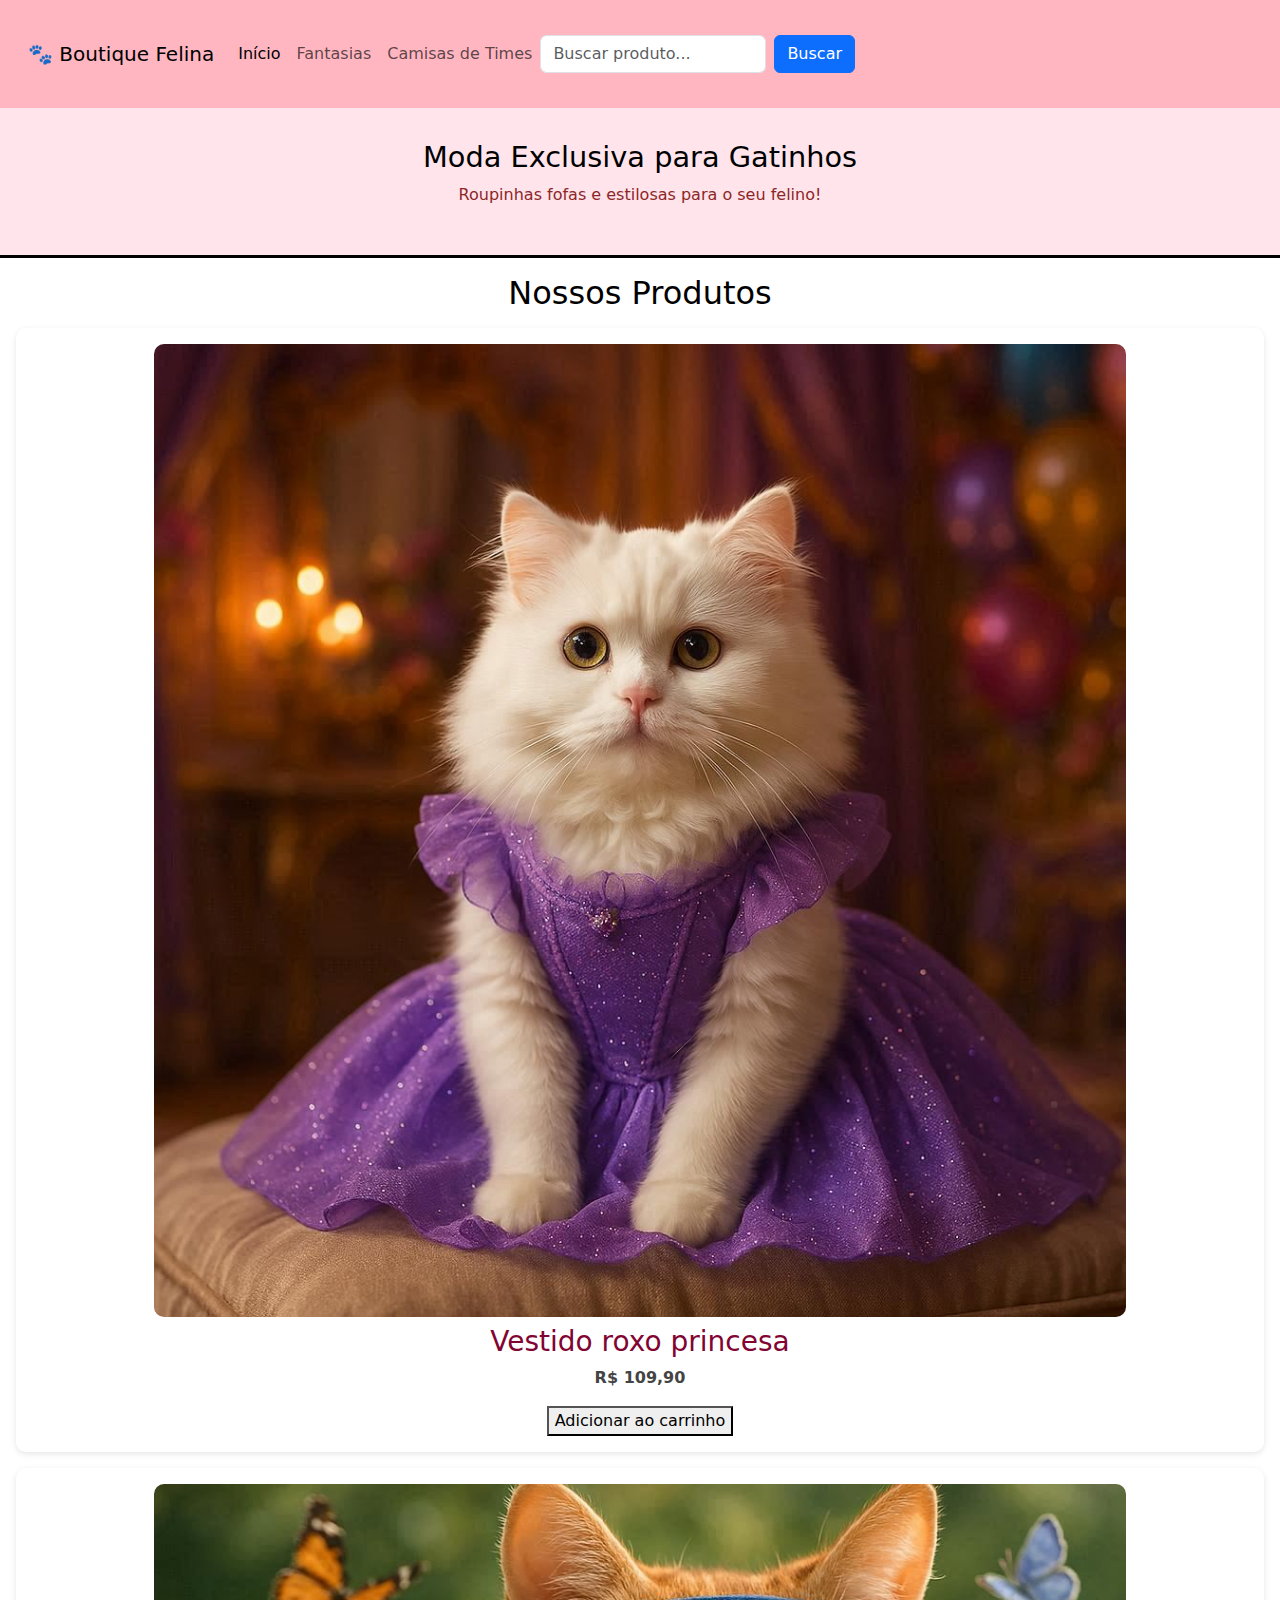
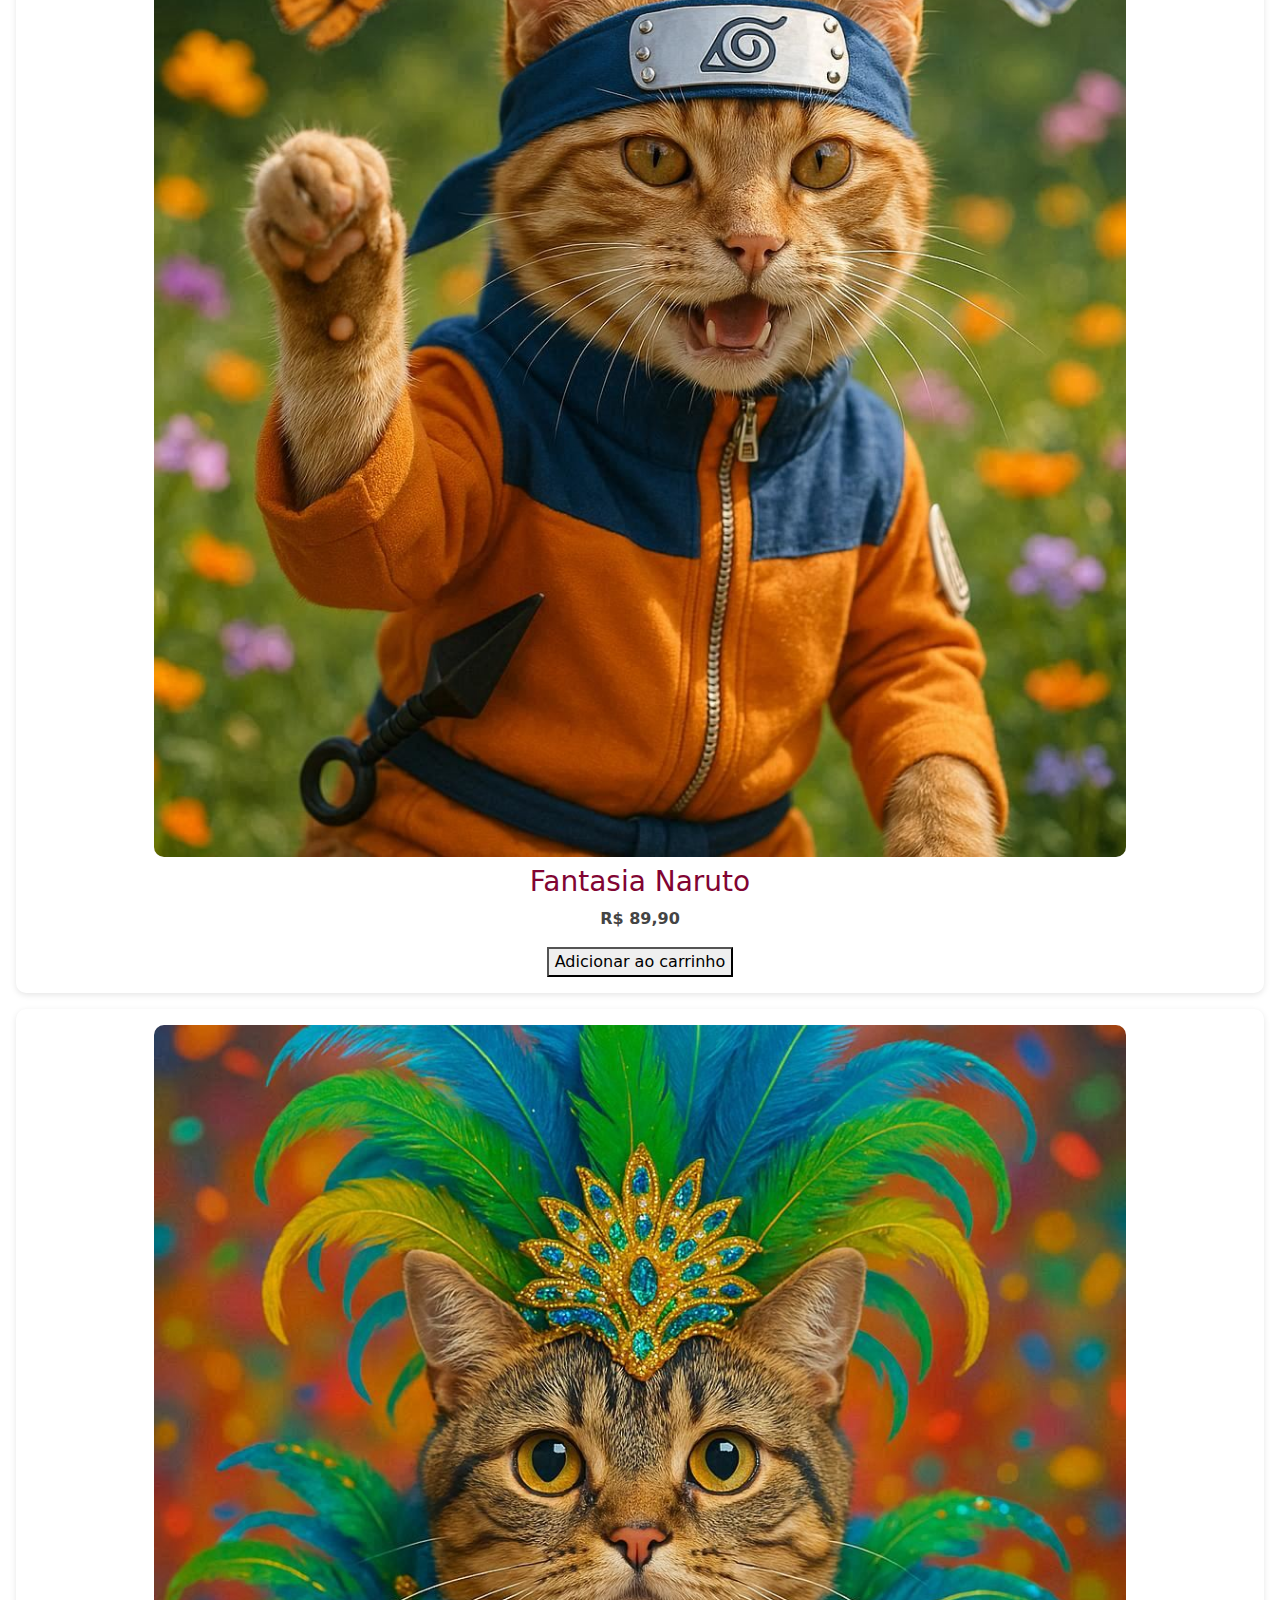
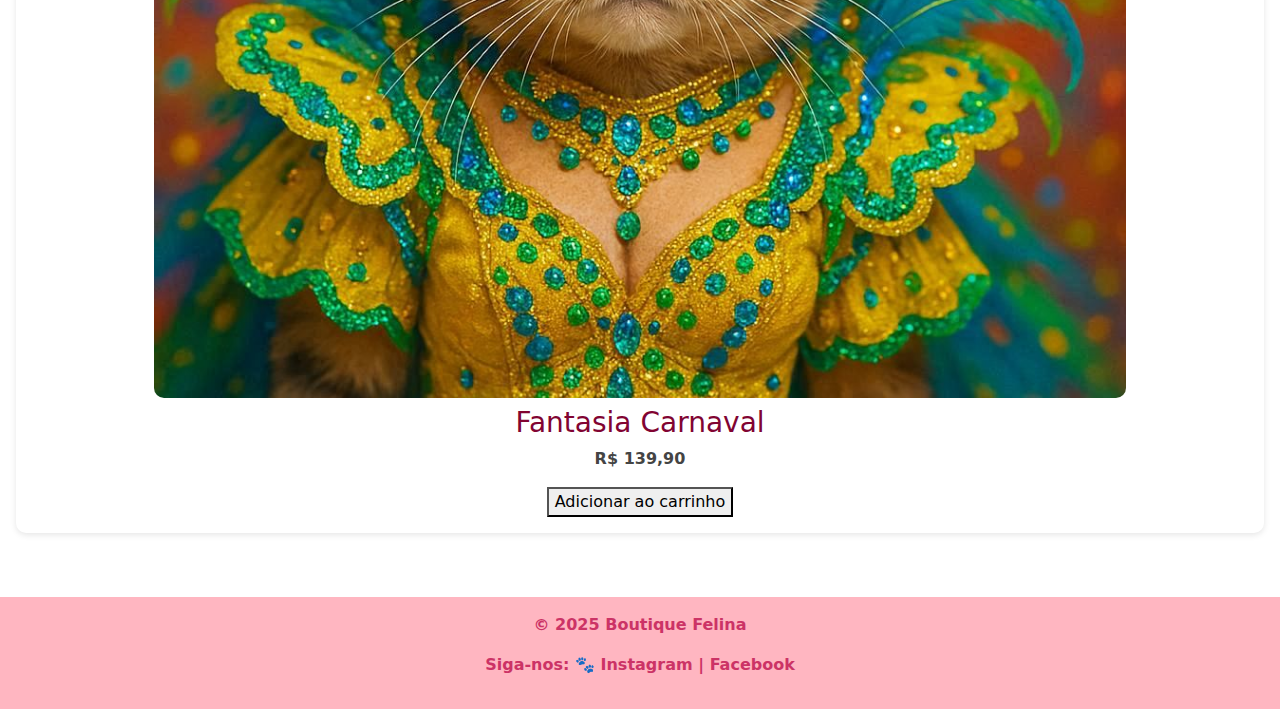
<file: index.html>
<!DOCTYPE html>
<html lang="pt-BR">
<head>
  <meta charset="UTF-8">
  <meta name="viewport" content="width=device-width, initial-scale=1.0">
  <title>Boutique Felina</title>
  <link rel="stylesheet" href="./home/style.css">

  <link rel="icon" href="./assets/favicon2.ico" type="ico">
  <link href="https://cdn.jsdelivr.net/npm/bootstrap@5.3.3/dist/css/bootstrap.min.css" rel="stylesheet">

<script src="https://cdn.jsdelivr.net/npm/bootstrap@5.3.3/dist/js/bootstrap.bundle.min.js"></script>

</head>
<body>
  <!-- Cabeçalho -->
  <header>
    <nav class="navbar navbar-expand-lg bg-pink">
  <div class="container-fluid">
    <a class="navbar-brand" href="#">🐾 Boutique Felina</a>
    <button class="navbar-toggler" type="button" data-bs-toggle="collapse" data-bs-target="#navbarMenu">
      <span class="navbar-toggler-icon"></span>
    </button>
    <div class="collapse navbar-collapse" id="navbarMenu">
      <ul class="navbar-nav me-auto">
        <li class="nav-item">
          <a class="nav-link active" href="#">Início</a>
        </li>
        <li class="nav-item">
          <a class="nav-link" href="#">Fantasias</a>
        </li>
        <li class="nav-item">
          <a class="nav-link" href="#">Camisas de Times</a>
        </li>
      </ul>
      <form class="d-flex">
        <input class="form-control me-2" type="search" placeholder="Buscar produto...">
        <button class="btn btn-primary" type="submit">Buscar</button>
      </form>
    </div>
  </div>
</nav>
  </header>
  
  <section class="banner">
    <h1>Moda Exclusiva para Gatinhos</h1>
    <p>Roupinhas fofas e estilosas para o seu felino!</p>
  </section>

  <main>
    <h2>Nossos Produtos</h2>
    <div class="produtos">
      <div class="produto">
        <img src="./assets/gato.roxo.jpg.jpg" alt="Vestidoroxo-gato">
        <h3>Vestido roxo princesa</h3>
        <p>R$ 109,90</p>
        <button>Adicionar ao carrinho</button>
      </div>
      <div class="produto">
        <img src="./assets/gato.naruto.jpg.jpg" alt="naruto-gato">
        <h3>Fantasia Naruto</h3>
        <p>R$ 89,90</p>
        <button>Adicionar ao carrinho</button>
      </div>
      <div class="produto">
        <img src="./assets/gato.carnaval.jpg.jpg" alt="carnaval-gato">
        <h3>Fantasia Carnaval</h3>
        <p>R$ 139,90</p>
        <button>Adicionar ao carrinho</button>
      </div>
    </div>
  </main>

  <!-- Rodapé -->
  <footer>
    <p>&copy; 2025 Boutique Felina</p>
    <p>Siga-nos: 🐾 Instagram | Facebook</p>
  </footer>
</body>
</html>
</file>
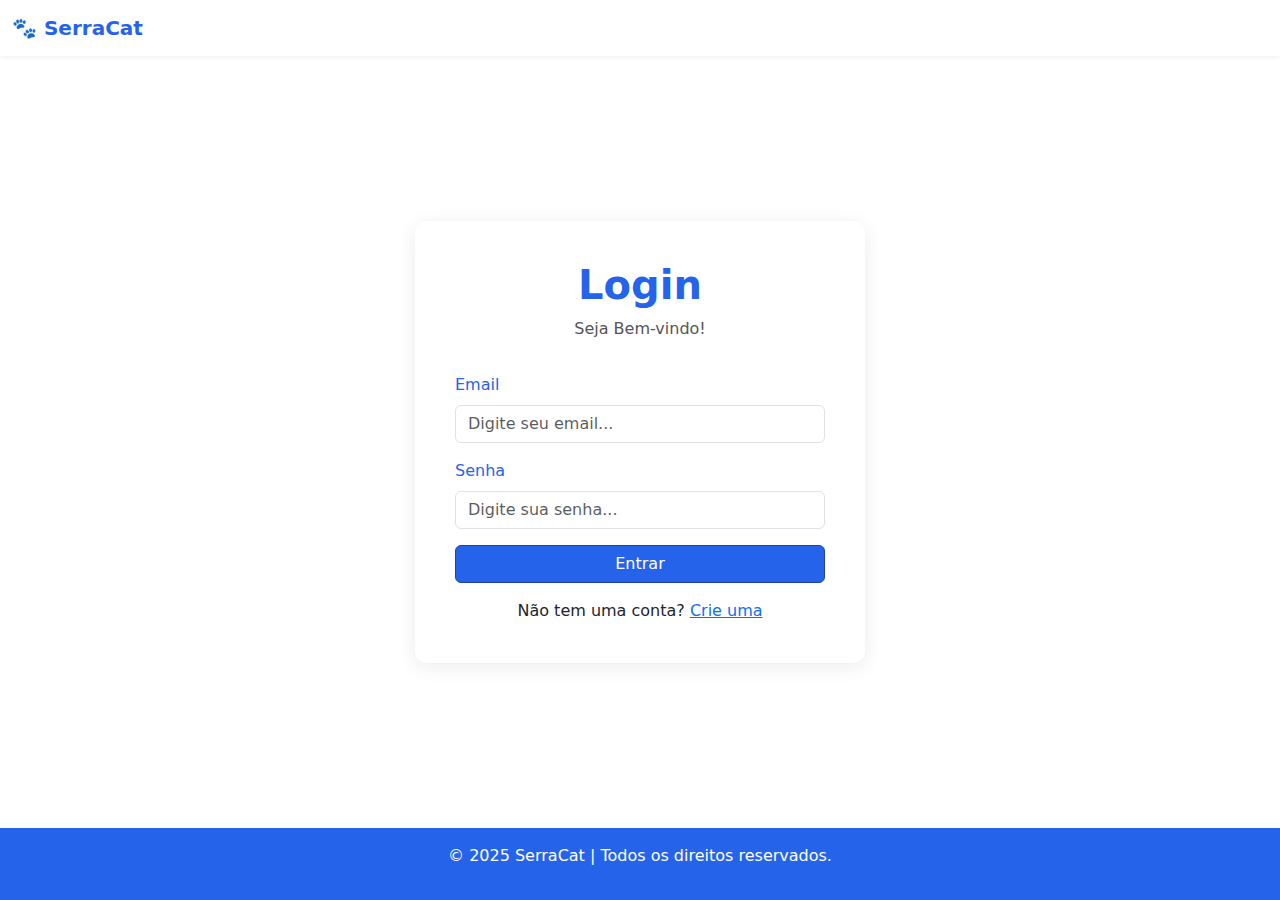
<file: home/index.html>
<!DOCTYPE html>
<html lang="pt-BR">
<head>
  <meta charset="UTF-8">
  <meta name="viewport" content="width=device-width, initial-scale=1.0">
  <title>SerraCat</title>
  <link rel="stylesheet" href="/globalcss.css">
  <link rel="stylesheet" href="/home/style.css">

  <link rel="icon" href="/assets/favicon2.ico" type="ico">
  <link href="https://cdn.jsdelivr.net/npm/bootstrap@5.3.3/dist/css/bootstrap.min.css" rel="stylesheet">

  <script src="https://cdn.jsdelivr.net/npm/bootstrap@5.3.3/dist/js/bootstrap.bundle.min.js"></script>

  <style>
    
    /* Removidas cores antigas. Use apenas regras de layout/componentes específicos abaixo. */
    .banner {
      text-align: center;
      padding: 2rem;
      background: #FFE4EC;
      
    }
    .carousel-item img {
      max-height: 400px;
      object-fit: cover;
    }
    .carousel {
      margin: 2rem auto;
      max-width: 900px;
    }
    footer p {
      margin: 0.2rem 0;
    }
    .carousel-caption {
      background: rgba(203, 14, 115, 0.4);
      border-radius: 10px;
    }
  </style>

</head>
<body>
  <!-- Cabeçalho -->
  <header>
    <nav class="navbar navbar-expand-lg bg-pink">
  <div class="container-fluid">
    <a class="navbar-brand" href="#">🐾 SerraCat</a>
    <button class="navbar-toggler" type="button" data-bs-toggle="collapse" data-bs-target="#navbarMenu">
      <span class="navbar-toggler-icon"></span>
    </button>
    <div class="collapse navbar-collapse" id="navbarMenu">
      <ul class="navbar-nav me-auto">
        <li class="nav-item">
          <a class="nav-link active" href="#">Início</a>
        </li>
        <li class="nav-item">
          <a class="nav-link" href="/produtos/produtos.html">Produtos</a>
        </li>
        <li class="nav-item">
          <a class="nav-link" href="/cart/cart.html">🛒 Carrinho</a>
        </li>
      </ul>
      <form class="d-flex">
        <input class="form-control me-2" type="search" placeholder="Buscar produto...">
        <button class="btn btn-primary" type="submit">Buscar</button>
      </form>
      <ul class="navbar-nav ms-3" id="user-links">
        <li class="nav-item">
          <a class="nav-link" href="/auth/pages/login.html">Login</a>
        </li>
        <li class="nav-item">
          <a class="nav-link" href="/auth/pages/register.html">Registrar</a>
        </li>
      </ul>
    </div>
  </div>
</nav>  
  </header>

  <div style="height: 105px;"></div>

  <section class="banner_principal">
    <img src="/assets/banner_roupas_gatos.jpg" alt="Banner principal - SerraCat">
    <div class="banner-texto">
    </div>
  </section>

  <section class="banner">
    <h1>Moda Exclusiva para Gatinhos</h1>
    <p>Roupinhas fofas e estilosas para o seu felino!</p>
  </section>

  
  <main>
    <h2 class="text-center mt-4">Novidades!🐱</h2>
    <div id="produtosCarousel" class="carousel slide" data-bs-ride="carousel">
      <div class="carousel-inner">

        <div class="carousel-item active">
          <div class="d-flex justify-content-around">
            <div class="card" style="width: 18rem;">
              <img src="/assets/gato.sereia.jpg" class="card-img-top" alt="sereia-gato">
              <div class="card-body">
                <h5 class="card-title">Fantasia de sereia</h5>
                <p class="card-text">R$ 109,90</p>
                <button class="btn btn-primary">Adicionar ao carrinho</button>
              </div>
            </div>
            <div class="card" style="width: 18rem;">
              <img src="/assets/gato.caipira.jpg.jpg" class="card-img-top" alt="Fantasia Caipira">
              <div class="card-body">
                <h5 class="card-title">Roupa Caipira</h5>
                <p class="card-text">R$ 69,90</p>
                <button class="btn btn-primary">Adicionar ao carrinho</button>
              </div>
            </div>
            <div class="card" style="width: 18rem;">
              <img src="/assets/gato.wandinha.jpg.jpg" class="card-img-top" alt="GatoWandinha">
              <div class="card-body">
                <h5 class="card-title">Vestido Wandinha</h5>
                <p class="card-text">R$ 59,90</p>
                <button class="btn btn-primary">Adicionar ao carrinho</button>
                </div>
              </div>
            <div class="card" style="width: 18rem;">
              <img src="/assets/gato.goku.jpg.jpg" class="card-img-top" alt="goku-gato">
              <div class="card-body">
                <h5 class="card-title">Roupa Goku</h5>
                <p class="card-text">R$ 89,90</p>
                <button class="btn btn-primary">Adicionar ao carrinho</button>
          </div>
        </div>
    </main>

    <!-- Grid de Destaque -->
<section class="container mt-5">
  <h2 class="text-center mb-4">Produtos em Destaque!🐱</h2>
  <div class="row g-4">
    <div class="col-lg-4 col-md-6">
      <div class="card h-100">
        <img src="/assets/gato.roxo.jpg.jpg" class="card-img-top" alt="Vestido Roxo">
        <div class="card-body text-center">
          <h5 class="card-title">Vestido Roxo Princesa</h5>
          <p class="card-text">R$ 109,90</p>
          <button class="btn btn-primary">Adicionar ao carrinho</button>
        </div>
      </div>
    </div>
    
    <div class="col-lg-4 col-md-6">
      <div class="card h-100">
        <img src="/assets/gato.naruto.jpg.jpg" class="card-img-top" alt="Roupa Naruto">
        <div class="card-body text-center">
          <h5 class="card-title">Roupa Naruto</h5>
          <p class="card-text">R$ 89,90</p>
          <button class="btn btn-primary">Adicionar ao carrinho</button>
        </div>
      </div>
    </div>
    
    <div class="col-lg-4 col-md-6">
      <div class="card h-100">
        <img src="/assets/gato.carnaval.jpg.jpg" class="card-img-top" alt="Fantasia Carnaval">
        <div class="card-body text-center">
          <h5 class="card-title">Fantasia de Carnaval</h5>
          <p class="card-text">R$ 139,90</p>
          <button class="btn btn-primary">Adicionar ao carrinho</button>
        </div>
      </div>
    </div>
  </div>
</section>


  <!-- Rodapé -->
  <footer>
    <p>© 2025 SerraCat | Todos os direitos reservados.</p>
  </footer>

  <!-- Importa o JavaScript da home -->
  <script src="/home/home.js"></script>
</body>
</html>
</file>
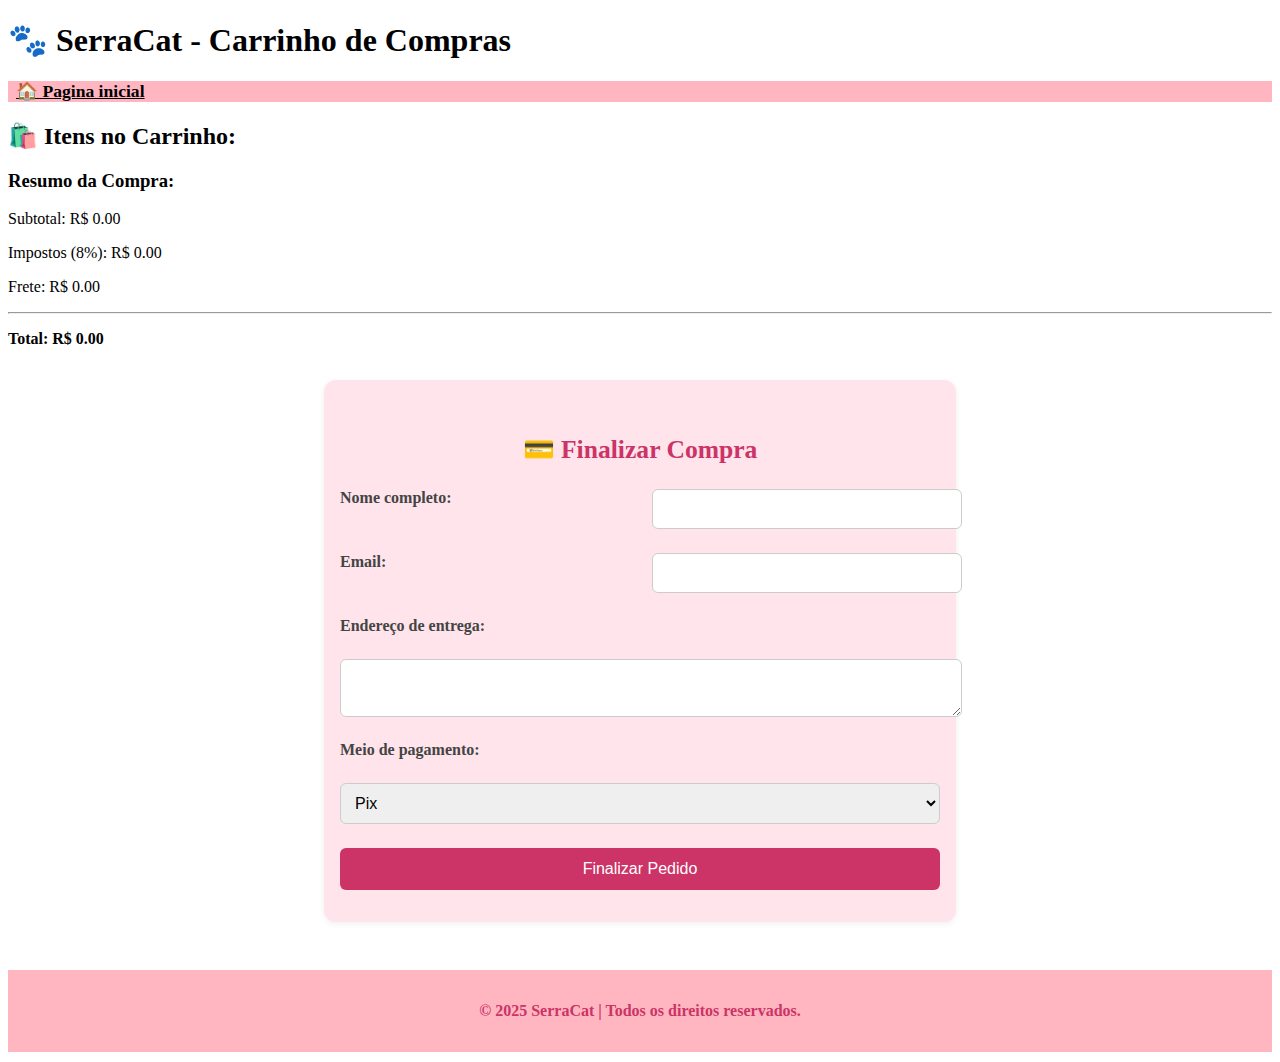
<file: cart/cart.html>
<!DOCTYPE html>
<html lang="pt-BR">
<head>
  <meta charset="UTF-8" />
  <meta name="viewport" content="width=device-width, initial-scale=1.0" />
  <title>Seu Carrinho - SerraCat</title>
  <link rel="stylesheet" href="style.css" />
  <link rel="icon" href="/assets/favicon2.ico" type="ico">
</head>

<body>
  <header>
    <h1>🐾 SerraCat - Carrinho de Compras</h1>
    <nav>
      <a href="/home/index.html" class="btn btn-primary" style="display: flex; align-items: center; gap: 8px; font-size: 1.1rem;">
        <span class="bi bi-house-door-fill" aria-hidden="true"></span> 🏠 Pagina inicial
      </a>
    </nav>
  </header>

  <main>
    <section class="carrinho">
      <h2>🛍️ Itens no Carrinho:</h2>
      <div id="lista-carrinho" class="lista-carrinho">
      </div>
    </section>

    <aside id="resumo" class="resumo">
      <h3>Resumo da Compra:</h3>
      <p>Subtotal: R$ <span id="subtotal">0.00</span></p>
      <p>Impostos (8%): R$ <span id="imposto">0.00</span></p>
      <p>Frete: R$ <span id="frete">0.00</span></p>
      <hr />
      <p><strong>Total: R$ <span id="total">0.00</span></strong></p>
    </aside>

    <section class="checkout">
      <h2>💳 Finalizar Compra</h2>
      <form id="form-checkout">
        <label for="nome">Nome completo:</label>
        <input type="text" id="nome" name="nome" required />

        <label for="email">Email:</label>
        <input type="email" id="email" name="email" required />

        <label for="endereco">Endereço de entrega:</label>
        <textarea id="endereco" name="endereco" required></textarea>

        <label for="pagamento">Meio de pagamento:</label>
        <select id="pagamento" name="pagamento" required>
          <option value="pix">Pix</option>
          <option value="cartao">Cartão de Crédito</option>
          <option value="boleto">Cartão Débito</option>
          <option value="boleto">Dinheiro</option>

        </select>

        <button type="submit">Finalizar Pedido</button>
      </form>
    </section>
  </main>

  <footer>
    <p>© 2025 SerraCat | Todos os direitos reservados.</p>
  </footer>

  <script src="/cart/script.js"></script>
  
  <div id="mensagem-finalizacao" style="display:none; text-align:center; padding:24px; background:#fff; border-radius:12px; box-shadow:0 2px 8px #0002; position:fixed; top:20%; left:50%; transform:translateX(-50%); z-index:1000;">
    <p id="texto-finalizacao"></p>
    <button id="btn-continuar" style="margin-top:16px; padding:8px 24px; border:none; background:#1976d2; color:#fff; border-radius:6px; cursor:pointer;">Continuar comprando</button>
  </div>
</body>
</html>
</file>
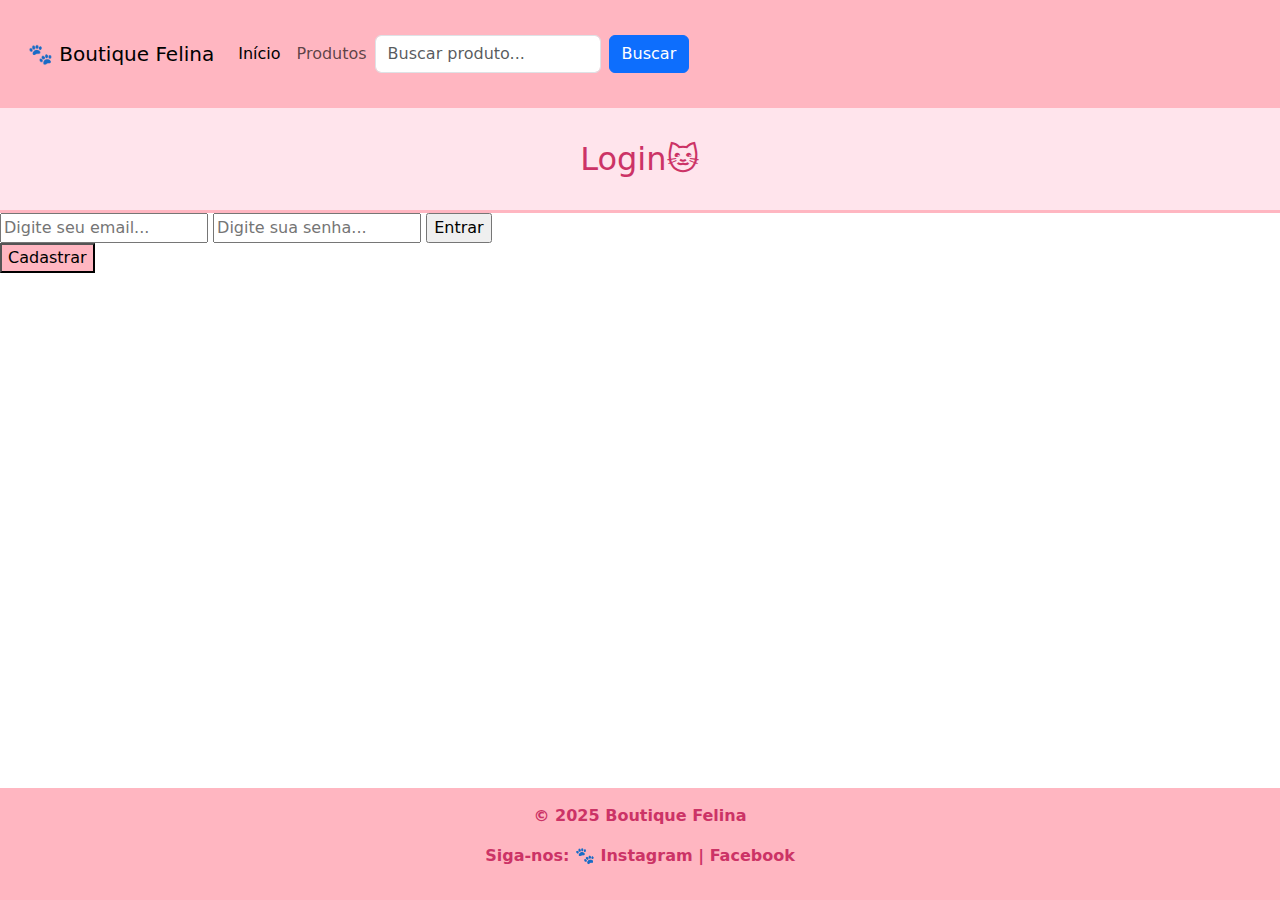
<file: login/login.html>
<!DOCTYPE html>
<html lang="en">
<head>
    <meta charset="UTF-8">
    <meta name="viewport" content="width=device-width, initial-scale=1.0">
    <title>Login</title>
    <link rel="stylesheet" href="./login.css">

    <link rel="icon" href="../assets/favicon2.ico" type="ico">
    <link href="https://cdn.jsdelivr.net/npm/bootstrap@5.3.3/dist/css/bootstrap.min.css" rel="stylesheet">

<script src="https://cdn.jsdelivr.net/npm/bootstrap@5.3.3/dist/js/bootstrap.bundle.min.js"></script>

</head>
<body>
    <header>
    <nav class="navbar navbar-expand-lg bg-pink">
  <div class="container-fluid">
    <a class="navbar-brand" href="#">🐾 Boutique Felina</a>
    <button class="navbar-toggler" type="button" data-bs-toggle="collapse" data-bs-target="#navbarMenu">
      <span class="navbar-toggler-icon"></span>
    </button>
    <div class="collapse navbar-collapse" id="navbarMenu">
      <ul class="navbar-nav me-auto">
        <li class="nav-item">
          <a class="nav-link active" href="#">Início</a>
        </li>
        <li class="nav-item">
          <a class="nav-link" href="#">Produtos</a>
        </li>
      </ul>
      <form class="d-flex">
        <input class="form-control me-2" type="search" placeholder="Buscar produto...">
        <button class="btn btn-primary" type="submit">Buscar</button>
      </form>
    </div>
  </div>
 </nav>
  </header>
  
    <section class="banner-produtos">
        <h1>Login🐱</h1>
    </section>

    <main>
        <form onsubmit="login(event)">
            <input 
            id="email" 
            type="email" 
            placeholder="Digite seu email..." 
            required
            >
            
            <input 
            id="password" 
            type="password" 
            placeholder="Digite sua senha..." 
            required
            >
            <input type="submit" value="Entrar">
        </form>

        <button onclick="redirectRegister()">Cadastrar</button>
    
  
  </main>

   <!-- Rodapé -->
  <footer>
        <p>&copy; 2025 Boutique Felina</p>
        <p>Siga-nos: 🐾 Instagram | Facebook</p>
  </footer>
    
</body>
</html>
</file>
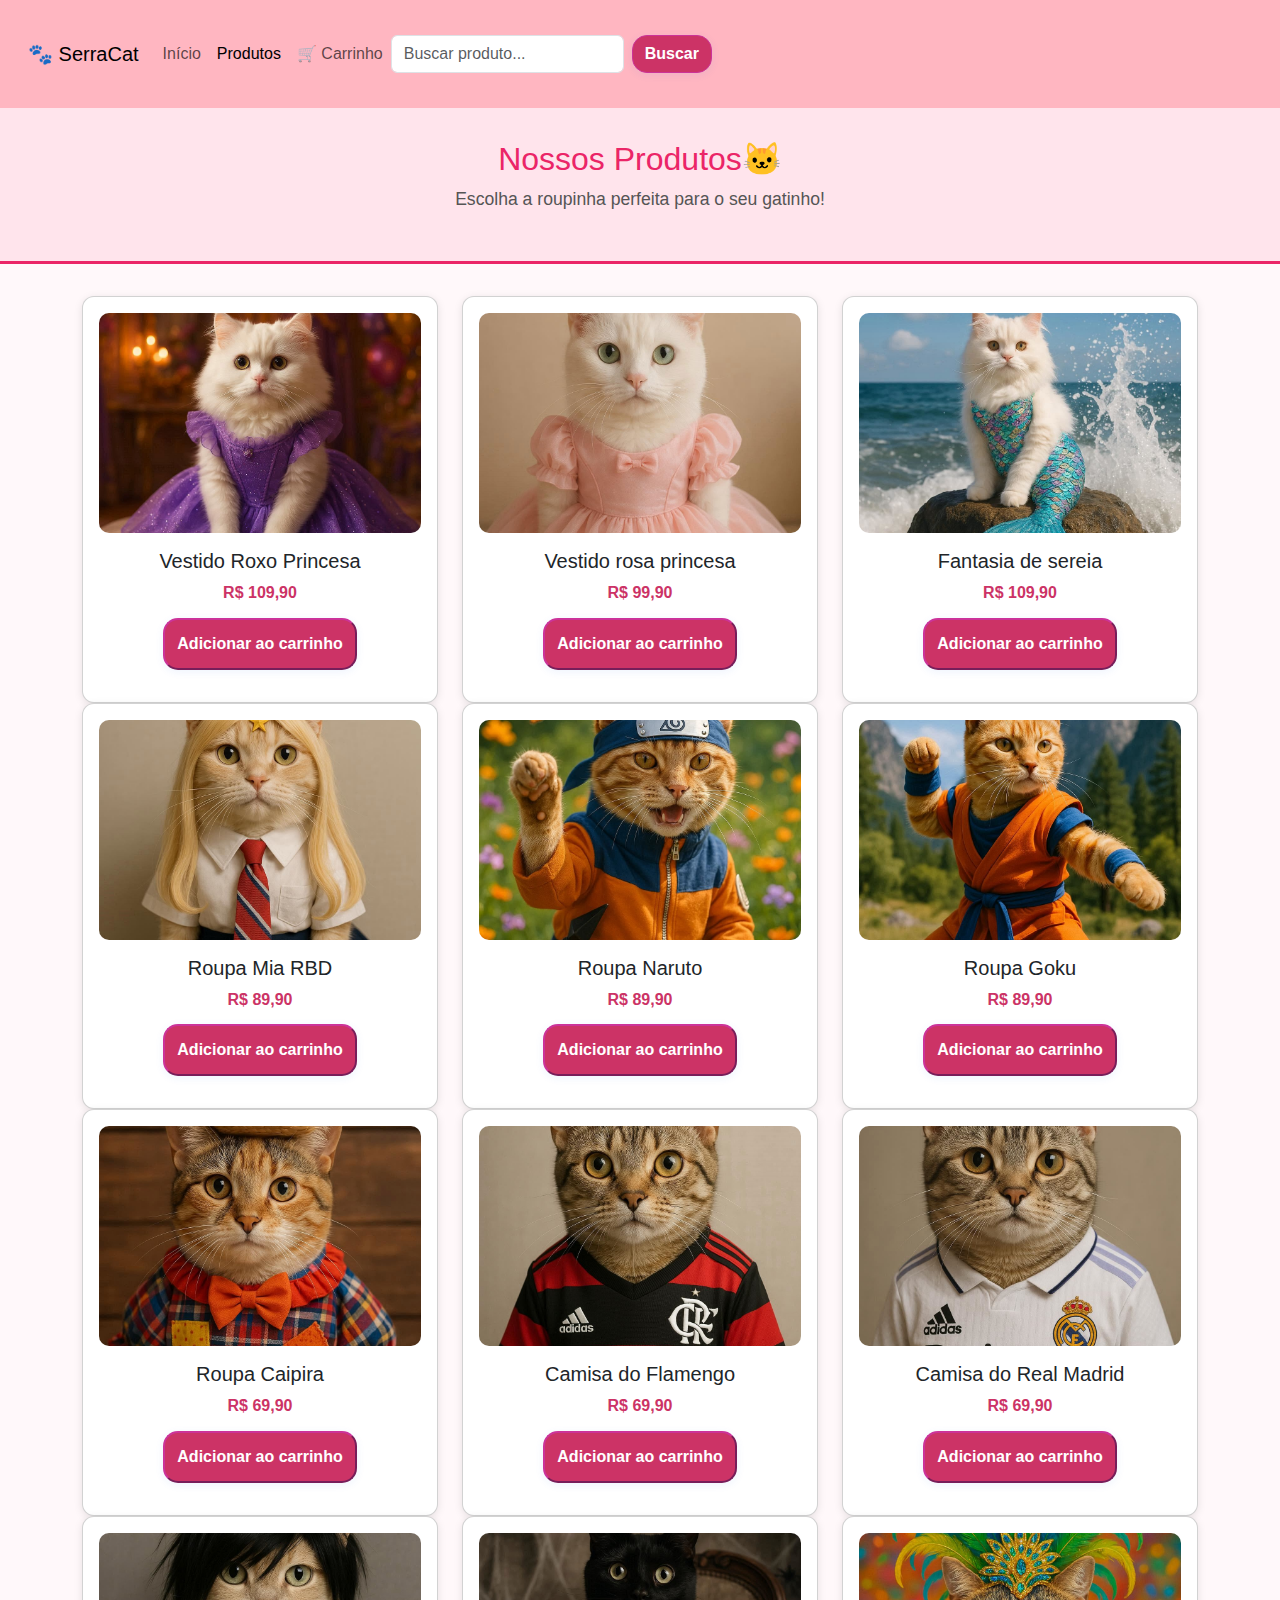
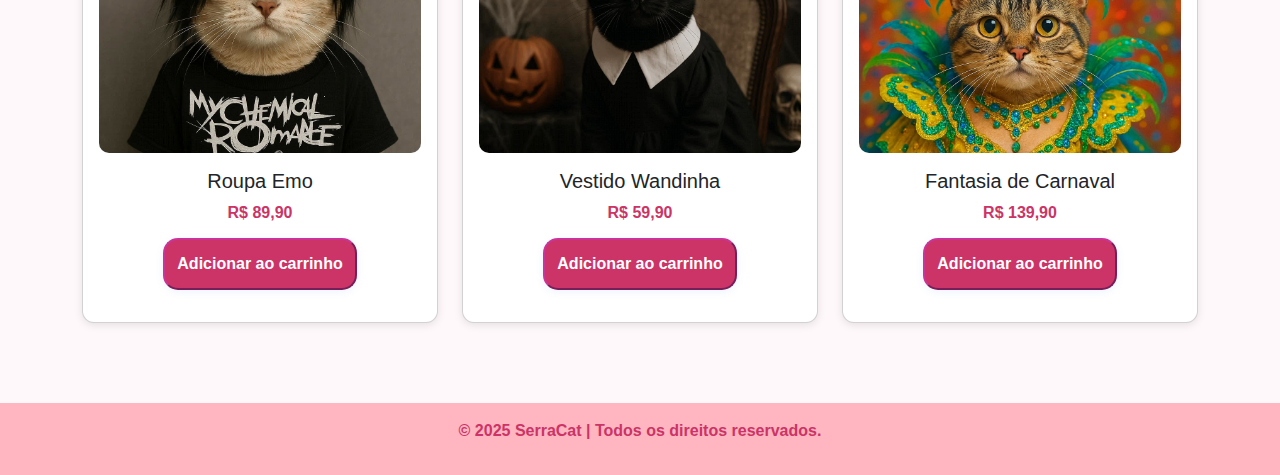
<file: produtos/produtos.html>
<!DOCTYPE html>
<html lang="pt-BR">
<head>
  <meta charset="UTF-8">
  <meta name="viewport" content="width=device-width, initial-scale=1.0">
  <title>SerraCat - Produtos</title>
  <link rel="stylesheet" href="/globalcss.css">


  <link rel="icon" href="/assets/favicon2.ico" type="ico">
  <link href="https://cdn.jsdelivr.net/npm/bootstrap@5.3.3/dist/css/bootstrap.min.css" rel="stylesheet">
  <script src="https://cdn.jsdelivr.net/npm/bootstrap@5.3.3/dist/js/bootstrap.bundle.min.js"></script>

  <link rel="stylesheet" href="/produtos/produtos.css">
</head>
<body>
  <!-- Cabeçalho -->
  <header>
    <nav class="navbar navbar-expand-lg bg-pink">
      <div class="container-fluid">
        <a class="navbar-brand" href="/home/index.html">🐾 SerraCat</a>
        <button class="navbar-toggler" type="button" data-bs-toggle="collapse" data-bs-target="#navbarMenu">
          <span class="navbar-toggler-icon"></span>
        </button>
        <div class="collapse navbar-collapse" id="navbarMenu">
          <ul class="navbar-nav me-auto">
            <li class="nav-item">
              <a class="nav-link" href="/home/index.html">Início</a>
            </li>
            <li class="nav-item">
              <a class="nav-link active" href="/produtos/produtos.html">Produtos</a>
            </li>
            <li class="nav-item">
              <a class="nav-link" href="/cart/cart.html">🛒 Carrinho</a>
            </li>
          </ul>
          <form class="d-flex">
            <input class="form-control me-2" type="search" placeholder="Buscar produto...">
            <button class="btn btn-primary" type="submit">Buscar</button>
          </form>
        </div>
      </div>
    </nav>
  </header>

  <!-- Banner da página -->
  <section class="banner-produtos">
    <h1>Nossos Produtos🐱</h1>
    <p>Escolha a roupinha perfeita para o seu gatinho!</p>
  </section>

  <!-- Lista de Produtos -->
  <main>
    <div class="container produtos-container">
      <div class="row">
        <div class="col-md-4">
          <div class="card produto-card">
            <img src="/assets/gato.roxo.jpg.jpg" class="card-img-top" alt="vestidoroxo-gato">
            <div class="card-body">
              <h5 class="card-title">Vestido Roxo Princesa</h5>
              <p class="card-text">R$ 109,90</p>
              <button class="btn-primary">Adicionar ao carrinho</button>
            </div>
          </div>
        </div>

          <div class="col-md-4">
          <div class="card produto-card">
            <img src="/assets/gato.princesa.jpg" class="card-img-top" alt="vestidorosa-gato">
            <div class="card-body">
              <h5 class="card-title">Vestido rosa princesa</h5>
              <p class="card-text">R$ 99,90</p>
              <button class="btn-primary">Adicionar ao carrinho</button>
            </div>
          </div>
        </div>

        <div class="col-md-4">
          <div class="card produto-card">
            <img src="/assets/gato.sereia.jpg" class="card-img-top" alt="sereia-gato">
            <div class="card-body">
              <h5 class="card-title">Fantasia de sereia</h5>
              <p class="card-text">R$ 109,90</p>
              <button class="btn-primary">Adicionar ao carrinho</button>
            </div>
          </div>
        </div>

          <div class="col-md-4">
          <div class="card produto-card">
            <img src="/assets/gato.rebelde.jpg.jpg" class="card-img-top" alt="rbd-gato">
            <div class="card-body">
              <h5 class="card-title">Roupa Mia RBD</h5>
              <p class="card-text">R$ 89,90</p>
              <button class="btn-primary">Adicionar ao carrinho</button>
            </div>
          </div>
        </div>


        <div class="col-md-4">
          <div class="card produto-card">
            <img src="/assets/gato.naruto.jpg.jpg" class="card-img-top" alt="naruto-gato">
            <div class="card-body">
              <h5 class="card-title">Roupa Naruto</h5>
              <p class="card-text">R$ 89,90</p>
              <button class="btn-primary">Adicionar ao carrinho</button>
            </div>
          </div>
        </div>

        <div class="col-md-4">
          <div class="card produto-card">
            <img src="/assets/gato.goku.jpg.jpg" class="card-img-top" alt="goku-gato">
            <div class="card-body">
              <h5 class="card-title">Roupa Goku</h5>
              <p class="card-text">R$ 89,90</p>
              <button class="btn-primary">Adicionar ao carrinho</button>
            </div>
          </div>
        </div>

          <div class="col-md-4">
          <div class="card produto-card">
            <img src="/assets/gato.caipira.jpg.jpg" class="card-img-top" alt="Fantasia Caipira">
            <div class="card-body">
              <h5 class="card-title">Roupa Caipira</h5>
              <p class="card-text">R$ 69,90</p>
              <button class="btn-primary">Adicionar ao carrinho</button>
            </div>
          </div>
        </div>

        <div class="col-md-4">
          <div class="card produto-card">
            <img src="/assets/gato.flamengo.jpg" class="card-img-top" alt="GatoFlamengo">
            <div class="card-body">
              <h5 class="card-title">Camisa do Flamengo</h5>
              <p class="card-text">R$ 69,90</p>
              <button class="btn-primary">Adicionar ao carrinho</button>
            </div>
          </div>
        </div>

         <div class="col-md-4">
          <div class="card produto-card">
            <img src="/assets/gato.realmadrid.jpg" class="card-img-top" alt="GatoRealMadrid">
            <div class="card-body">
              <h5 class="card-title">Camisa do Real Madrid</h5>
              <p class="card-text">R$ 69,90</p>
              <button class="btn-primary">Adicionar ao carrinho</button>
            </div>
          </div>
        </div>

        <div class="col-md-4">
          <div class="card produto-card">
            <img src="/assets/gato.emo.jpg.jpg" class="card-img-top" alt="GatoEmo">
            <div class="card-body">
              <h5 class="card-title">Roupa Emo</h5>
              <p class="card-text">R$ 89,90</p>
              <button class="btn-primary">Adicionar ao carrinho</button>
            </div>
          </div>
        </div>

        <div class="col-md-4">
          <div class="card produto-card">
            <img src="/assets/gato.wandinha.jpg.jpg" class="card-img-top" alt="GatoWandinha">
            <div class="card-body">
              <h5 class="card-title">Vestido Wandinha</h5>
              <p class="card-text">R$ 59,90</p>
              <button class="btn-primary">Adicionar ao carrinho</button>
            </div>
          </div>
        </div>

        <div class="col-md-4">
          <div class="card produto-card">
            <img src="/assets/gato.carnaval.jpg.jpg" class="card-img-top" alt="carnaval-gato">
            <div class="card-body">
              <h5 class="card-title">Fantasia de Carnaval</h5>
              <p class="card-text">R$ 139,90</p>
              <button class="btn-primary">Adicionar ao carrinho</button>
            </div>
          </div>
        </div>
      </div>
    </div>
  </main>

  <!-- Rodapé -->
  <footer>
    <p>© 2025 SerraCat | Todos os direitos reservados.</p>
  </footer>
</body>
  <script src="/produtos/produtos.js"></script>
</html>
</file>
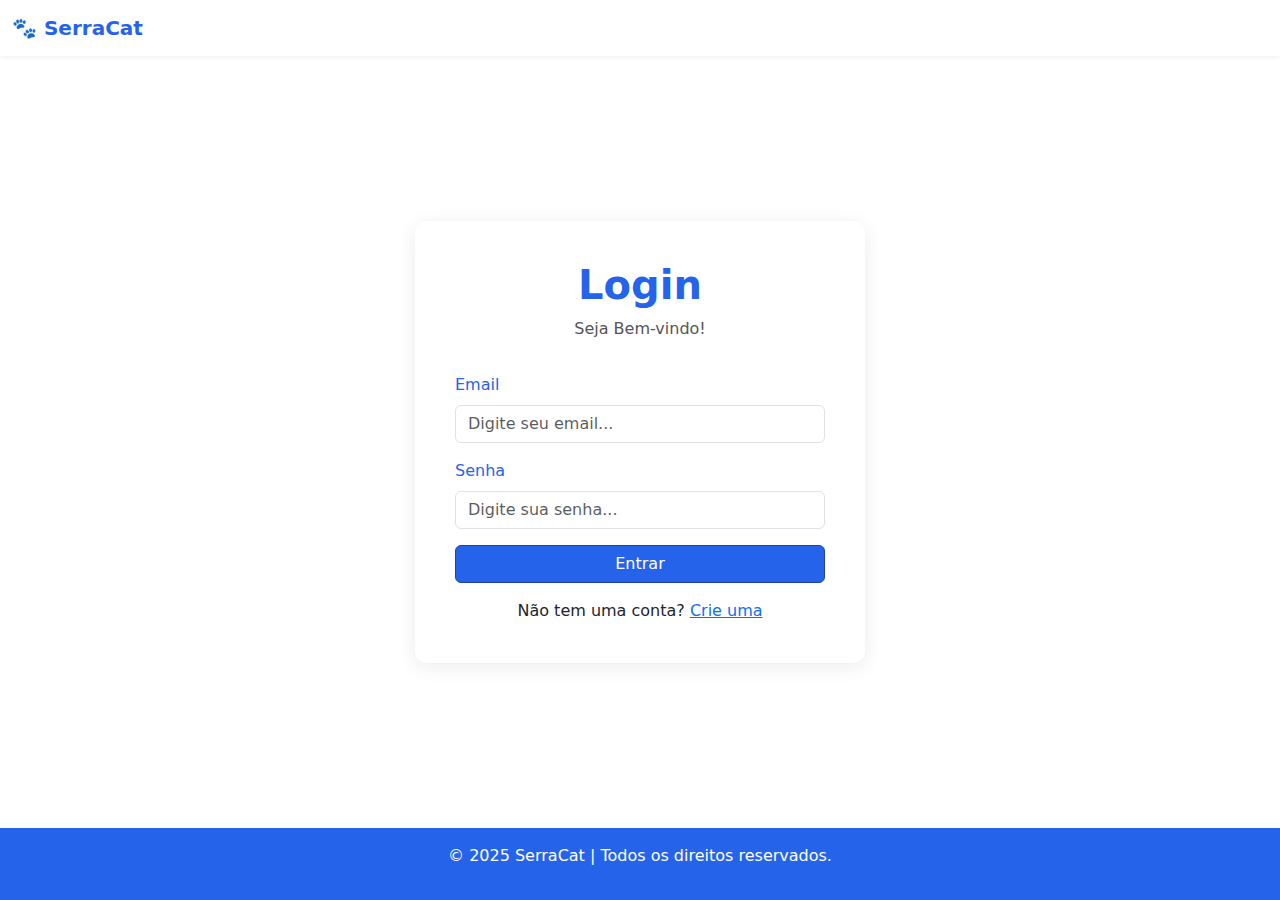
<file: auth/pages/edit.html>
<!DOCTYPE html>
<html lang="pt-BR">
<head>
  <meta charset="UTF-8">
  <meta name="viewport" content="width=device-width, initial-scale=1.0">
  <title>Editar Perfil - SerraCat</title>
  <link rel="stylesheet" href="/auth/style.css">
  <link rel="icon" href="/assets/favicon2.ico" type="ico">
  <link href="https://cdn.jsdelivr.net/npm/bootstrap@5.3.3/dist/css/bootstrap.min.css" rel="stylesheet">
  <script src="https://cdn.jsdelivr.net/npm/bootstrap@5.3.3/dist/js/bootstrap.bundle.min.js"></script>
</head>
<body>
  <!-- Cabeçalho -->
  <header>
    <nav class="navbar navbar-expand-lg">
      <div class="container-fluid">
        <a class="navbar-brand" href="/home/index.html">🐾 SerraCat</a>
        <button class="navbar-toggler" type="button" data-bs-toggle="collapse" data-bs-target="#navbarMenu">
          <span class="navbar-toggler-icon"></span>
        </button>
        <div class="collapse navbar-collapse" id="navbarMenu">
          <ul class="navbar-nav me-auto">
            <li class="nav-item">
              <a class="nav-link" href="/home/index.html">Início</a>
            </li>
            <li class="nav-item">
              <a class="nav-link" href="/produtos/produtos.html">Produtos</a>
            </li>
            <li class="nav-item">
              <a class="nav-link" href="/cart/cart.html">🛒 Carrinho</a>
            </li>
          </ul>
          <ul class="navbar-nav">
            <li class="nav-item">
              <a class="nav-link" href="#" onclick="logout()">Sair</a>
            </li>
          </ul>
        </div>
      </div>
    </nav>
  </header>

  <main class="auth-container">
    <div class="auth-form">
      <h1>Editar Perfil</h1>
      <p>Atualize suas informações</p>
      <form onsubmit="updateUser(event)">
        <div class="mb-3">
          <label for="name" class="form-label">Nome Completo</label>
          <input type="text" class="form-control" id="name" placeholder="Digite seu nome..." required>
        </div>
        <div class="mb-3">
          <label for="email" class="form-label">Email</label>
          <input type="email" class="form-control" id="email" placeholder="Digite seu email..." required>
        </div>
        <hr>
        <h5 class="mt-4">Alterar Senha</h5>
        <div class="mb-3">
          <label for="currentPassword" class="form-label">Senha Atual</label>
          <input type="password" class="form-control" id="currentPassword" placeholder="Digite sua senha atual...">
        </div>
        <div class="mb-3">
          <label for="newPassword" class="form-label">Nova Senha</label>
          <input type="password" class="form-control" id="newPassword" placeholder="Crie uma nova senha...">
        </div>
        <button type="submit" class="btn btn-primary w-100">Salvar Alterações</button>
      </form>
    </div>
  </main>

  <!-- Rodapé -->
  <footer class="footer">
    <p>&copy; 2025 SerraCat | Todos os direitos reservados.</p>
  </footer>

  <script src="/auth/script.js"></script>
</body>
</html>
</file>
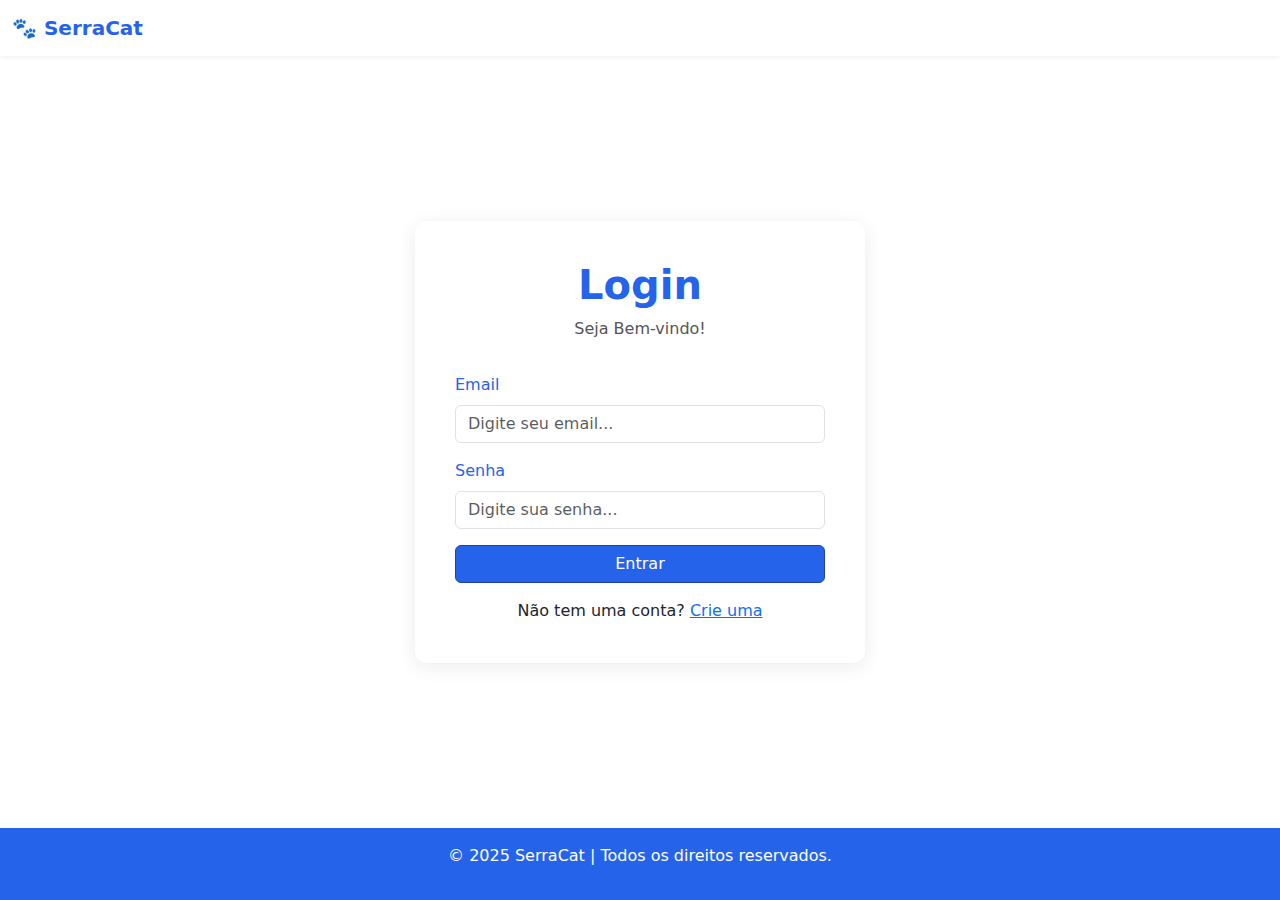
<file: auth/pages/login.html>
<!DOCTYPE html>
<html lang="pt-BR">
<head>
  <meta charset="UTF-8">
  <meta name="viewport" content="width=device-width, initial-scale=1.0">
  <title>Login - SerraCat</title>
  <link rel="stylesheet" href="/auth/style.css">
  <link rel="icon" href="/assets/favicon2.ico" type="ico">
  <link href="https://cdn.jsdelivr.net/npm/bootstrap@5.3.3/dist/css/bootstrap.min.css" rel="stylesheet">
  <script src="https://cdn.jsdelivr.net/npm/bootstrap@5.3.3/dist/js/bootstrap.bundle.min.js"></script>
</head>
<body>
  <!-- Cabeçalho -->
  <header>
    <nav class="navbar navbar-expand-lg">
      <div class="container-fluid">
        <a class="navbar-brand" href="/home/index.html">🐾 SerraCat</a>
        <button class="navbar-toggler" type="button" data-bs-toggle="collapse" data-bs-target="#navbarMenu">
          <span class="navbar-toggler-icon"></span>
        </button>
        <div class="collapse navbar-collapse" id="navbarMenu">
          <ul class="navbar-nav me-auto">
          </ul>
        </div>
      </div>
    </nav>
  </header>

  <main class="auth-container">
    <div class="auth-form">
      <h1>Login</h1>
      <p>Seja Bem-vindo!</p>
      <form onsubmit="login(event)">
        <div class="mb-3">
          <label for="email" class="form-label">Email</label>
          <input type="email" class="form-control" id="email" placeholder="Digite seu email..." required>
        </div>
        <div class="mb-3">
          <label for="password" class="form-label">Senha</label>
          <input type="password" class="form-control" id="password" placeholder="Digite sua senha..." required>
        </div>
        <button type="submit" class="btn btn-primary w-100">Entrar</button>
      </form>
      <div class="mt-3 text-center">
        <span>Não tem uma conta? <a href="/auth/pages/register.html">Crie uma</a></span>
      </div>
    </div>
  </main>

  <!-- Rodapé -->
  <footer class="footer">
    <p>&copy; 2025 SerraCat | Todos os direitos reservados.</p>
  </footer>

  <script src="/auth/script.js"></script>
</body>
</html>
</file>
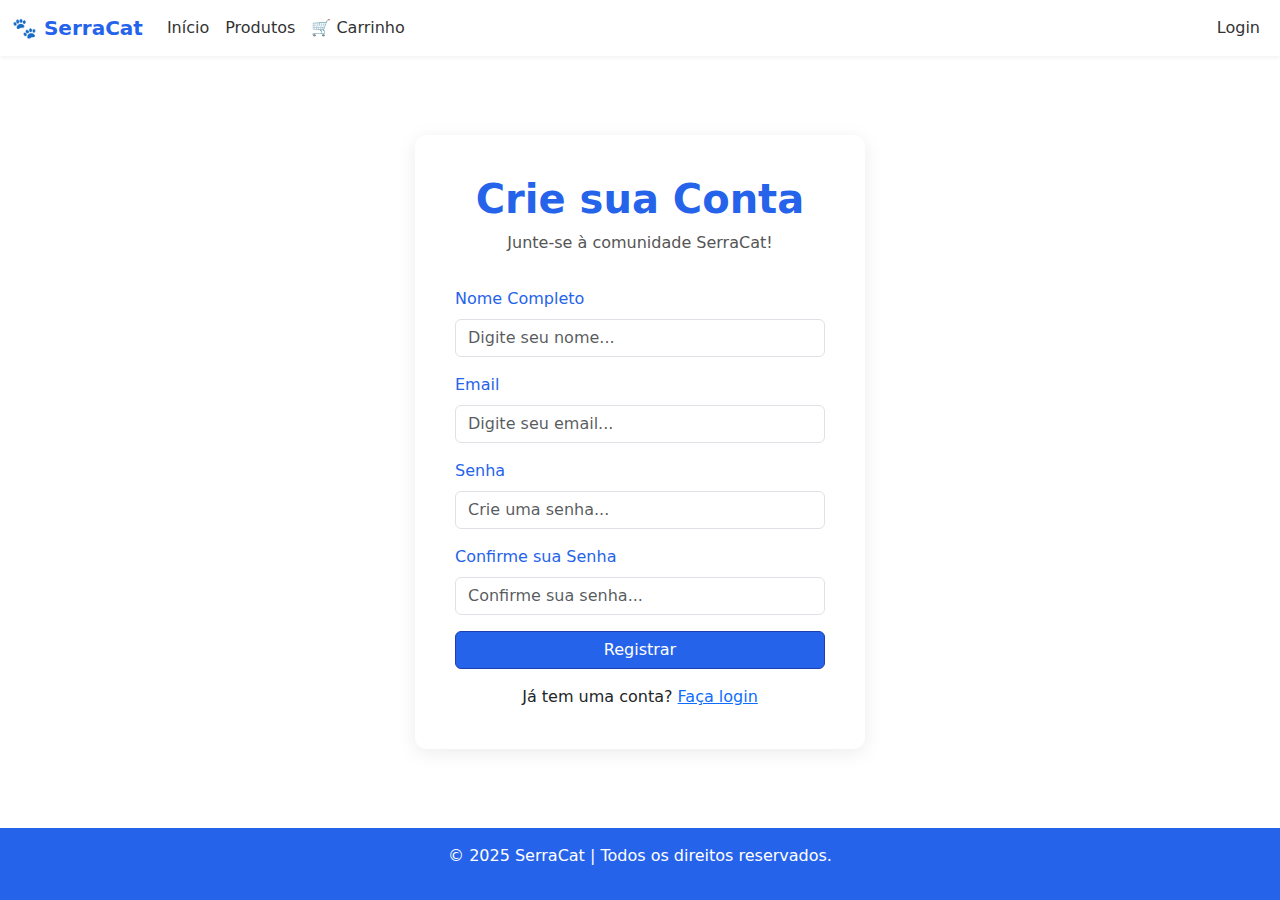
<file: auth/pages/register.html>
<!DOCTYPE html>
<html lang="pt-BR">
<head>
  <meta charset="UTF-8">
  <meta name="viewport" content="width=device-width, initial-scale=1.0">
  <title>Registrar - SerraCat</title>
  <link rel="stylesheet" href="/auth/style.css">
  <link rel="icon" href="/assets/favicon2.ico" type="ico">
  <link href="https://cdn.jsdelivr.net/npm/bootstrap@5.3.3/dist/css/bootstrap.min.css" rel="stylesheet">
  <script src="https://cdn.jsdelivr.net/npm/bootstrap@5.3.3/dist/js/bootstrap.bundle.min.js"></script>
</head>
<body>
  <!-- Cabeçalho -->
  <header>
    <nav class="navbar navbar-expand-lg">
      <div class="container-fluid">
        <a class="navbar-brand" href="/home/index.html">🐾 SerraCat</a>
        <button class="navbar-toggler" type="button" data-bs-toggle="collapse" data-bs-target="#navbarMenu">
          <span class="navbar-toggler-icon"></span>
        </button>
        <div class="collapse navbar-collapse" id="navbarMenu">
          <ul class="navbar-nav me-auto">
            <li class="nav-item">
              <a class="nav-link" href="/home/index.html">Início</a>
            </li>
            <li class="nav-item">
              <a class="nav-link" href="/produtos/produtos.html">Produtos</a>
            </li>
            <li class="nav-item">
              <a class="nav-link" href="/cart/cart.html">🛒 Carrinho</a>
            </li>
          </ul>
          <ul class="navbar-nav">
            <li class="nav-item">
              <a class="nav-link" href="/auth/pages/login.html">Login</a>
            </li>
          </ul>
        </div>
      </div>
    </nav>
  </header>

  <main class="auth-container">
    <div class="auth-form">
      <h1>Crie sua Conta</h1>
      <p>Junte-se à comunidade SerraCat!</p>
      <form onsubmit="register(event)">
        <div class="mb-3">
          <label for="name" class="form-label">Nome Completo</label>
          <input type="text" class="form-control" id="name" placeholder="Digite seu nome..." required>
        </div>
        <div class="mb-3">
          <label for="email" class="form-label">Email</label>
          <input type="email" class="form-control" id="email" placeholder="Digite seu email..." required>
        </div>
        <div class="mb-3">
          <label for="password" class="form-label">Senha</label>
          <input type="password" class="form-control" id="password" placeholder="Crie uma senha..." required>
        </div>
        <div class="mb-3">
          <label for="confirmPassword" class="form-label">Confirme sua Senha</label>
          <input type="password" class="form-control" id="confirmPassword" placeholder="Confirme sua senha..." required>
        </div>
        <button type="submit" class="btn btn-primary w-100">Registrar</button>
      </form>
      <div class="mt-3 text-center">
        <span>Já tem uma conta? <a href="/auth/pages/login.html">Faça login</a></span>
      </div>
    </div>
  </main>

  <!-- Rodapé -->
  <footer class="footer">
    <p>&copy; 2025 SerraCat | Todos os direitos reservados.</p>
  </footer>

  <script src="/auth/script.js"></script>
</body>
</html>
</file>
<file: home/style.css>
/*Estilos Gerais*/
body {
  margin: 0;
  font-family: 'Arial', sans-serif;
  background: #ffb6c1; 
  color: #000;
}

/*Cabeçalho*/
header {
  background: #ffb6c1;
  padding: 1rem;
  display: flex;
  justify-content: space-between;
  align-items: center;
}

header .logo {
  font-weight: bold;
  font-size: 1.4rem;
  color: white;
}

nav .menu-btn {
  background: none;
  border: none;
  font-size: 1.8rem;
  display: block;
  color: white;
  cursor: pointer;
}

nav ul {
  display: none;
  list-style: none;
  padding: 0;
  margin: 0;
}

nav ul li {
  margin: 10px 0;
}

nav ul li a {
  color: white;
  text-decoration: none;
  font-weight: bold;
  transition: 0.3s;
}

nav ul li a:hover {
  color: #ffe4ec; 
}

/*Banner*/
.banner {
  text-align: center;
  padding: 2rem 1rem;
  background: #ffe4ec; 
  border-bottom: 3px solid #000;
}

.banner h1 {
  margin: 0;
  font-size: 1.8rem;
  color: #000000;
}

.banner p {
  margin-top: 0.5rem;
  font-size: 1rem;
  color: #8d2626;
}

/*Produtos*/
main {
  padding: 1rem;
  text-align: center;
}

main h2 {
  margin-bottom: 1rem;
  color: black;
}

.produtos {
  display: grid;
  gap: 1rem;
}

.produto {
  background: white;
  border-radius: 10px;
  padding: 1rem;
  text-align: center;
  box-shadow: 0 2px 6px rgba(0,0,0,0.1);
  transition: transform 0.2s ease;
}

.produto:hover {
  transform: scale(1.03);
}

.produto img {
  width: 80%;
  border-radius: 10px;
}

.produto h3 {
  margin: 0.5rem 0;
  color: #810432;
}

.produto p {
  color: #444;
  font-weight: bold;
}

section {
  color: #cc3366
}

/* Tablets*/
  @media (max-width: 1024px) {
  .produtos {
    grid-template-columns: repeat(2, 1fr);
  }

  .banner h1 {
    font-size: 1.5rem;
  }

  .banner p {
    font-size: 0.9rem;
  }
}

/* Rodapé */
footer {
  background-color: #ffb6c1;
  color: #cc3366;
  text-align: center;
  padding: 1rem;
  margin-top: 3rem;
  font-weight: bold;
}

/* Smartphones*/
  @media (max-width: 600px) {
  .produtos {
    grid-template-columns: 1fr;
  }

  header {
    flex-direction: column;
    text-align: center;
  }

  nav ul {
    display: block;
  }

  nav ul li {
    margin: 5px 0;
  }

  .banner {
    padding: 1.5rem 0.5rem;
  }

  .banner h1 {
    font-size: 1.2rem;
  }

  .banner p {
    font-size: 0.85rem;
  }

  footer {
    font-size: 0.9rem;
  }
}
</file>
<file: globalcss.css>
.btn-primary {
  background-color: #ffb6c1 !important;
  border-color: #cc3366 !important;
  color: black !important; 
  font-weight: bold;
}

.btn-primary:hover {
  background-color:  #ffb6c1 !important;
  border-color: #cc3366 !important;
  color: white !important;
}
</file>
<file: cart/style.css>
* Fundo e estilo geral * / body {
  background-color: #fff8fa;
  color: #333;
  font-family: 'Arial', sans-serif;
}

/* Banner */
.banner-carrinho {
  background-color: #ffe4ec;
  text-align: center;
  padding: 2rem 1rem;
  border-bottom: 3px solid #ffb6c1;
}

.banner-carrinho h1 {
  color: #cc3366;
  font-size: 2rem;
  margin: 0;
}

.banner-carrinho p {
  color: #555;
  margin-top: 0.5rem;
}

/* Tabela */
.table-pink {
  background-color: #ffb6c1 !important;
  color: #cc3366;
}

.table td,
.table th {
  vertical-align: middle;
}

/* Botões e resumo */
.cart-summary {
  margin-top: 1.5rem;
}

.btn-primary {
  background-color: #ffb6c1 !important;
  border-color: #cc3366 !important;
  color: #000 !important;
  font-weight: bold;
}

.btn-primary:hover {
  color: white !important;
  background-color: #ff99b7 !important;
}

/* Rodapé */
footer {
  background-color: #ffb6c1;
  color: #cc3366;
  text-align: center;
  padding: 1rem;
  margin-top: 3rem;
  font-weight: bold;
}

/* Responsivo */
@media (max-width: 600px) {
  .banner-carrinho h1 {
    font-size: 1.4rem;
  }

  .table {
    font-size: 0.9rem;
  }
}

.checkout {
  background-color: #ffe4ec;
  /* fundo rosinha, combinando com o tema */
  padding: 2rem 1rem;
  border-radius: 12px;
  margin-top: 2rem;
  max-width: 600px;
  margin-inline: auto;
  box-shadow: 0 2px 6px #0001;
}

.checkout h2 {
  text-align: center;
  color: #cc3366;
  margin-bottom: 1.5rem;
  font-size: 1.6rem;
}

/* Formulário - MOBILE FIRST (coluna) */
#form-checkout {
  display: flex;
  flex-direction: column;
  /* 🔸 empilha os campos um embaixo do outro */
  gap: 1rem;
  /* espaço entre campos */
}

#form-checkout label {
  font-weight: bold;
  color: #444;
}

#form-checkout input,
#form-checkout textarea,
#form-checkout select {
  width: 100%;
  padding: 10px;
  border: 1px solid #ccc;
  border-radius: 6px;
  font-size: 1rem;
}

/* Ajuste do botão */
#form-checkout button {
  background-color: #cc3366;
  color: white;
  border: none;
  padding: 12px;
  border-radius: 6px;
  font-size: 1rem;
  cursor: pointer;
  transition: background 0.3s;
}

#form-checkout button:hover {
  background-color: #a12b53;
}

/* 🔸 Responsivo - organiza melhor em telas maiores */
@media (min-width: 768px) {
  #form-checkout {
    display: grid;
    grid-template-columns: 1fr 1fr;
    gap: 1.5rem;
  }

  /* nome e email lado a lado */
  #nome,
  #email {
    grid-column: span 1;
  }

  /* endereço, pagamento e botão ocupam linha inteira */
  #endereco,
  #pagamento,
  #form-checkout button {
    grid-column: span 2;
  }
}
</file>
<file: login/login.css>
/*Estilos Gerais*/
html, body {
  height: 100%;
  margin: 0;
  display: flex;
  flex-direction: column;
}

/*Cabeçalho*/
header {
  background: #ffb6c1; 
  padding: 1rem;
  display: flex;
  justify-content: space-between;
  align-items: center;
}

header .logo {
  font-weight: bold;
  font-size: 1.4rem;
  color: white;
}

nav .menu-btn {
  background: none;
  border: none;
  font-size: 1.8rem;
  display: block;
  color: white;
  cursor: pointer;
}

nav ul {
  display: none;
  list-style: none;
  padding: 0;
  margin: 0;
}

nav ul li {
  margin: 10px 0;
}

nav ul li a {
  color: white;
  text-decoration: none;
  font-weight: bold;
  transition: 0.3s;
}

nav ul li a:hover {
  color: #ffe4ec; 
}

/*Banner Produtos*/
.banner-produtos {
  text-align: center;
  padding: 2rem 1rem;
  background: #ffe4ec; 
  border-bottom: 3px solid #ffb6c1;
}

.banner-produtos h1 {
  margin: 0;
  font-size: 2rem;
  color: #cc3366; 
}

.banner-produtos p {
  margin-top: 0.5rem;
  font-size: 1.1rem;
  color: #555;
}

main {
  flex: 1;
}

footer {
  background: #ffb6c1;
  text-align: center;
  padding: 1rem;
  color: #cc3366;
  font-weight: bold;
}

button {
  background-color: #ffb6c1
}
</file>
<file: produtos/produtos.css>
/*Estilos Gerais*/
body {
  margin: 0;
  font-family: 'Arial', sans-serif;
  background: #fff8fa; 
  color: #cc3366;
}

/*Cabeçalho*/
header {
  background: #ffb6c1;
  padding: 1rem;
  display: flex;
  justify-content: space-between;
  align-items: center;
}

header .logo {
  font-weight: bold;
  font-size: 1.4rem;
  color: white;
}

nav .menu-btn {
  background: none;
  border: none;
  font-size: 1.8rem;
  display: block;
  color: white;
  cursor: pointer;
}

nav ul {
  display: none;
  list-style: none;
  padding: 0;
  margin: 0;
}

nav ul li {
  margin: 10px 0;
}

nav ul li a {
  color: white;
  text-decoration: none;
  font-weight: bold;
  transition: 0.3s;
}

nav ul li a:hover {
  color: #ffe4ec; 
}

/*Banner Produtos*/
.banner-produtos {
  text-align: center;
  padding: 2rem 1rem;
  background: #ffe4ec; 
  border-bottom: 3px solid #eb2567;
}

.banner-produtos h1 {
  margin: 0;
  font-size: 2rem;
  color: #eb2567;
}

.banner-produtos p {
  margin-top: 0.5rem;
  font-size: 1.1rem;
  color: #555;
}

/*Produtos*/
main {
  padding: 2rem 1rem;
}

main h2 {
  text-align: center;
  margin-bottom: 2rem;
  color: #cc3366;
}

/*Grid responsivo para produtos*/
.produtos-container {
  display: grid;
  grid-template-columns: repeat(auto-fit, minmax(250px, 1fr));
  gap: 1.5rem;
}

/*Card de produto*/
.produto-card {
  background: white;
  border-radius: 12px;
  padding: 1rem;
  text-align: center;
  box-shadow: 0 2px 8px rgba(0,0,0,0.1);
  transition: transform 0.2s ease;
}

.produto-card:hover {
  transform: scale(1.04);
}

.produto-card img {
  width: 100%;
  height: 220px;
  object-fit: cover;
  border-radius: 10px;
}

.produto-card h3 {
  margin: 0.8rem 0 0.4rem;
  color: #cc3366;
  font-size: 1.1rem;
}

.produto-card p {
  color: #cc3366;
  font-weight: bold;
  margin-bottom: 0.8rem;
}


.btn-pink:hover {
  background: #ec407a;
}


button {
  background-color: #ffb6c1 !important;
  border-color: #cc3366 !important;
  padding: 0.75rem;
  font-weight: bold;
}

.btn-primary {
	background-color: #cc3366 !important;
	border-color: #c39 !important;
	color: #fff !important;
	font-weight: bold;
	box-shadow: 0 2px 8px rgba(37,99,235,0.08);
  /*margin: 0 0 0 50px;*/
  border-radius: 15px;

}

button:hover {
  background-color: #cc3366 !important;
}

footer {
  background-color: #ffb6c1;
  color: #cc3366;
  text-align: center;
  padding: 1rem;
  margin-top: 3rem;
  font-weight: bold;
}
</file>
<file: auth/style.css>
/* Estilos para páginas de autenticação */
body {
  background-color: #f5f7fa;
  display: flex;
  flex-direction: column;
  min-height: 100vh;
}

.auth-container {
  flex: 1;
  display: flex;
  align-items: center;
  justify-content: center;
  padding: 2rem 1rem;
}

.auth-form {
  background: #fff;
  padding: 2.5rem;
  border-radius: 12px;
  box-shadow: 0 4px 20px rgba(0, 0, 0, 0.08);
  max-width: 450px;
  width: 100%;
}

.auth-form h1 {
  color: #2563eb;
  font-weight: 700;
  text-align: center;
  margin-bottom: 0.5rem;
}

.auth-form p {
  text-align: center;
  color: #555;
  margin-bottom: 2rem;
}

.form-label {
  color: #2563eb;
  font-weight: 500;
}

.form-control:focus {
  border-color: #2563eb;
  box-shadow: 0 0 0 0.25rem rgba(37, 99, 235, 0.2);
}

.btn-primary {
  background-color: #2563eb !important;
  border-color: #1e40af !important;
  padding: 0.75rem;
  font-weight: bold;
}

.btn-primary:hover {
  background-color: #1e40af !important;
}

.footer {
  background-color: #2563eb;
  color: #fff;
  text-align: center;
  padding: 1rem;
}

/* Estilo da Navbar */
.navbar {
    background-color: #fff;
    box-shadow: 0 2px 4px rgba(0,0,0,0.05);
}

.navbar-brand {
    color: #2563eb !important;
    font-weight: bold;
}

.nav-link {
    color: #333 !important;
}

.nav-link.active {
    color: #2563eb !important;
    font-weight: 500;
}
</file>
